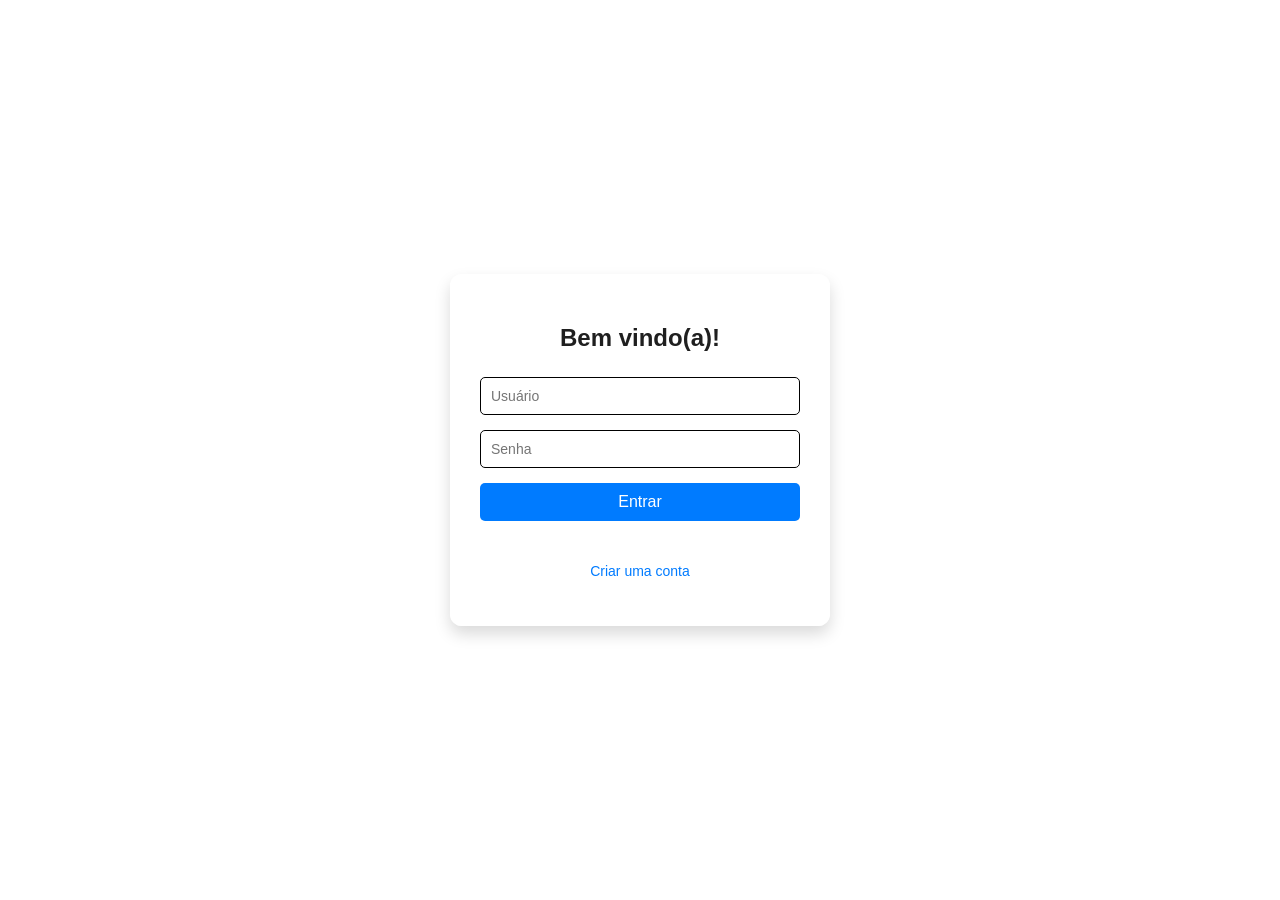
<file: index.html>
<!DOCTYPE html>
<html lang="pt-BR">
  <head>
    <meta charset="UTF-8" />
    <meta http-equiv="refresh" content="0; url=login/login.html" />
    <title>Redirecionando...</title>
  </head>
  <body>
    <p>Redirecionando para a página de login...</p>
  </body>
</html>
</file>
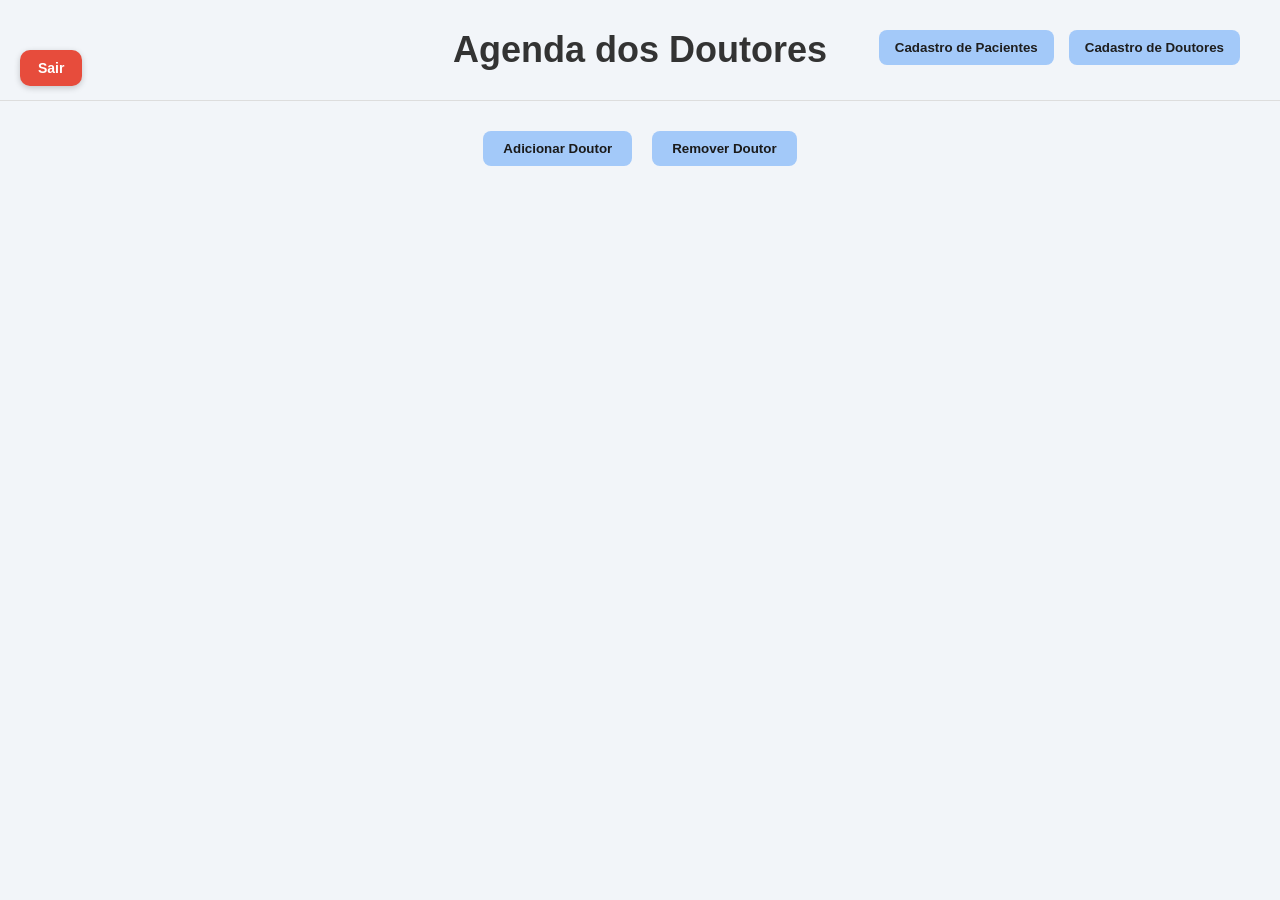
<file: agendamento/agendamento.html>
<!DOCTYPE html>
<html lang="pt-BR">
<head>
    <meta charset="UTF-8" />
    <meta name="viewport" content="width=device-width, initial-scale=1.0"/>
    <title>Agendamento de Consulta</title>
    <link rel="stylesheet" href="agendamento.css" />
</head>
<body>

    <header class="cabecalho">
        <h1 class="titulo">Agenda dos Doutores</h1>
        <div class="botoes-cadastro">
            <a href="cadastro_paciente.html"><button>Cadastro de Pacientes</button></a>
            <a href="cadastro_doutores.html"><button>Cadastro de Doutores</button></a>
        </div>
    </header>

    <button class="botao-sair" onclick="window.location.href='/login/login.html'">Sair</button>

    <script src="agendamento.js" defer></script>

</body>
</html>
</file>
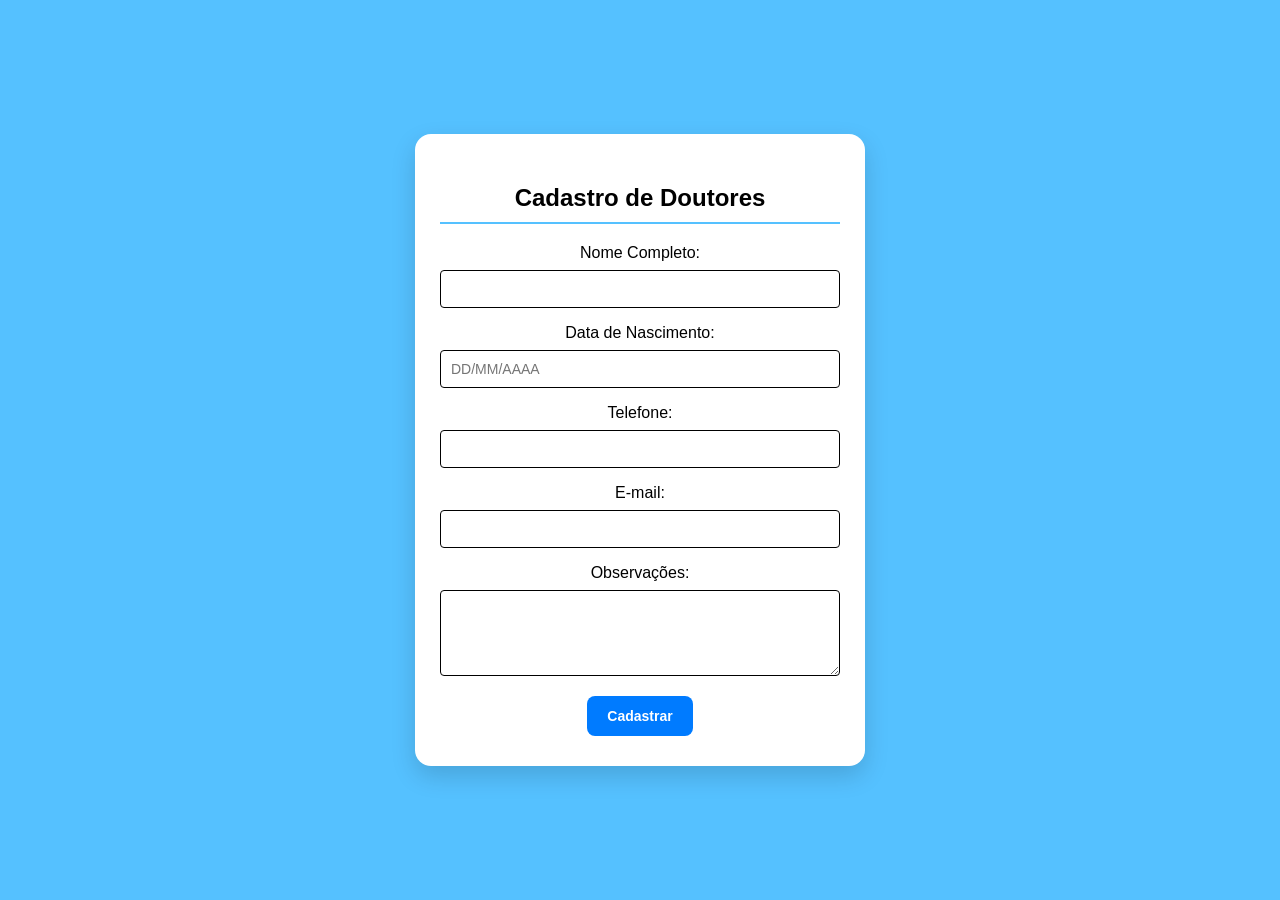
<file: agendamento/cadastro_doutores.html>
<!DOCTYPE html>
<html lang="pt-BR">
<head>
  <meta charset="UTF-8" />
  <meta name="viewport" content="width=device-width, initial-scale=1.0"/>
  <title>Cadastro de Doutores</title>
  <link rel="stylesheet" href="cadastro_doutores.css" />
</head>
<body>
  <div class="container">
    <h2>Cadastro de Doutores</h2>
    <form id="form-doutor">
      <label for="nome">Nome Completo:</label>
      <input type="text" id="nome" name="nome" required />

      <label for="dataNascimento">Data de Nascimento:</label>
      <input type="text" id="dataNascimento" name="dataNascimento" placeholder="DD/MM/AAAA" required />

      <label for="telefone">Telefone:</label>
      <input type="text" id="telefone" name="telefone" />

      <label for="email">E-mail:</label>
      <input type="email" id="email" name="email" />

      <label for="observacoes">Observações:</label>
      <textarea id="observacoes" name="observacoes" rows="4"></textarea>

      <button type="submit">Cadastrar</button>
    </form>
  </div>

  <script>
    document.addEventListener('DOMContentLoaded', function () {
      const form = document.getElementById('form-doutor');

      form.addEventListener('submit', function (e) {
        e.preventDefault(); 
        window.location.href = "/agendamento/agendamento.html";
      });
    });
  </script>
</body>
</html>
</file>
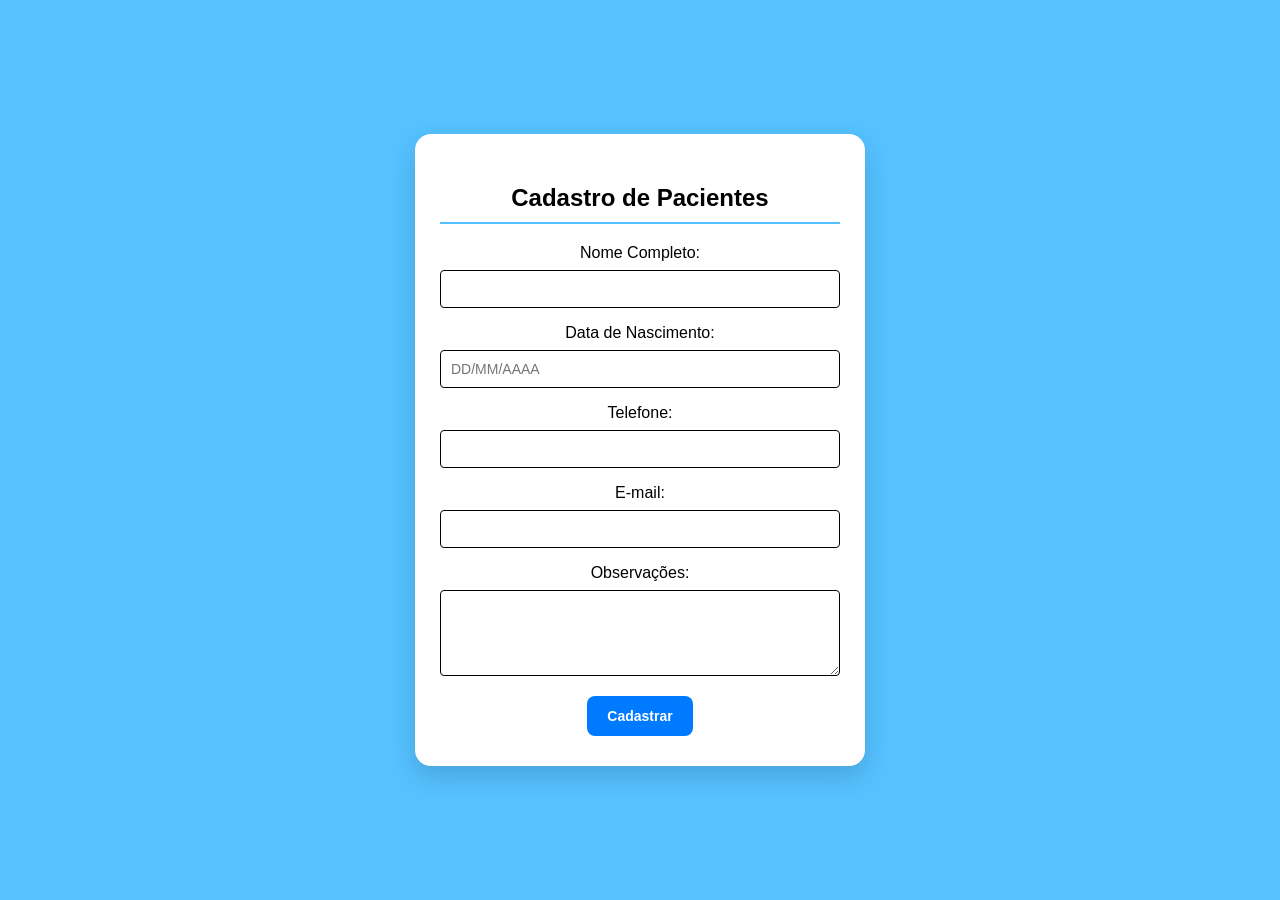
<file: agendamento/cadastro_paciente.html>
<!DOCTYPE html>
<html lang="pt-BR">
<head>
    <meta charset="UTF-8">
    <meta name="viewport" content="width=device-width, initial-scale=1.0">
    <title>Cadastro de Pacientes</title>
    <link rel="stylesheet" href="cadastro_paciente.css">
</head>
<body>
    <div class="container">
        <h2>Cadastro de Pacientes</h2>
        <form id="form-paciente">
            <label for="nome">Nome Completo:</label>
            <input type="text" id="nome" name="nome" required>

            <label for="data_nascimento">Data de Nascimento:</label>
            <input type="text" id="data_nascimento" name="data_nascimento" placeholder="DD/MM/AAAA" pattern="\d{2}/\d{2}/\d{4}" required>

            <label for="telefone">Telefone:</label>
            <input type="tel" id="telefone" name="telefone" required>

            <label for="email">E-mail:</label>
            <input type="email" id="email" name="email">

            <label for="observacoes">Observações:</label>
            <textarea id="observacoes" name="observacoes" rows="4"></textarea>

            <button type="submit">Cadastrar</button>
        </form>
    </div>

    <script>
        const form = document.getElementById('form-paciente');

        form.addEventListener('submit', function(e) {
            e.preventDefault();

            window.location.href = "/agendamento/agendamento.html";
        });
    </script>
</body>
</html>
</file>
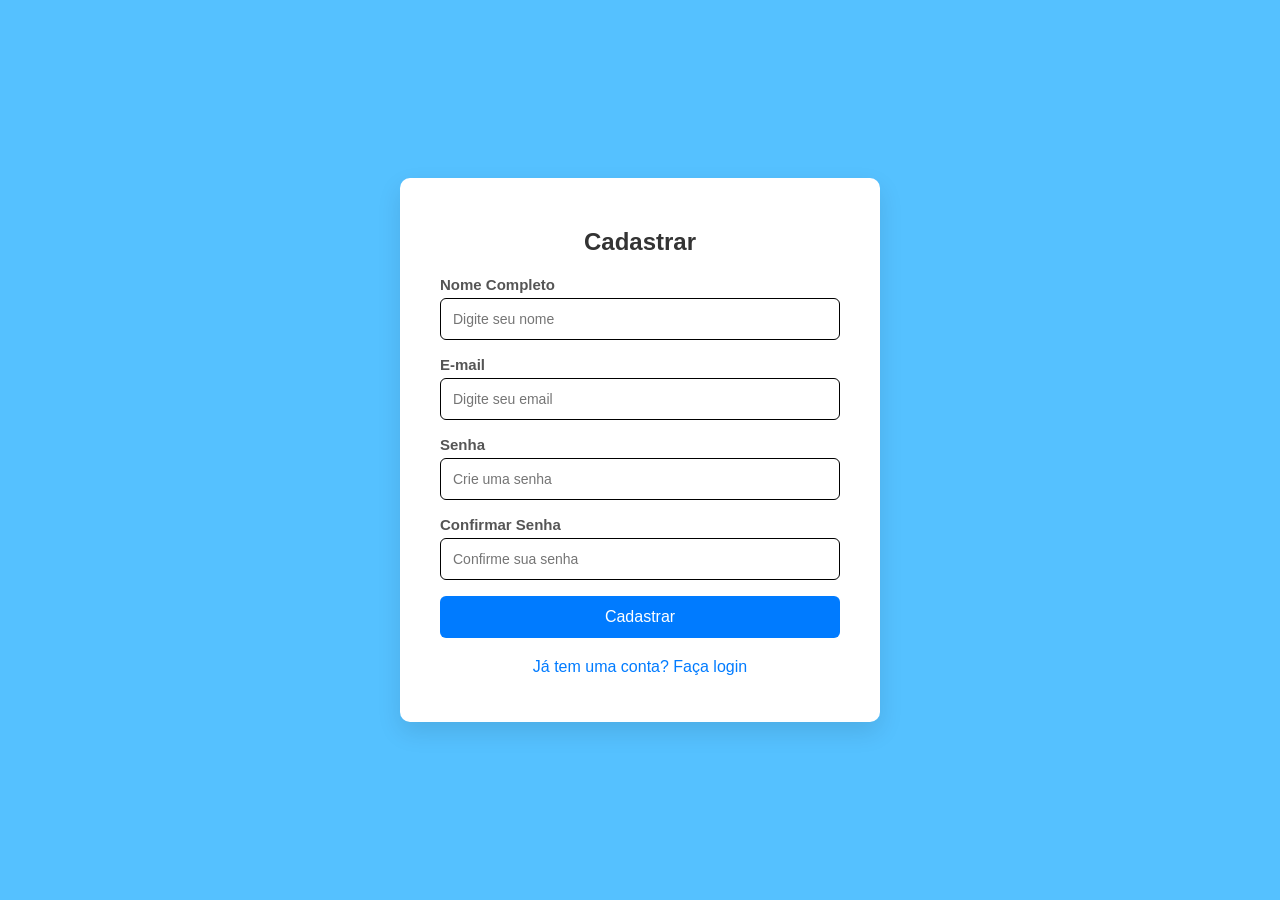
<file: cadastro/cadastro.html>
<!DOCTYPE html>
<html lang="pt-br">
<head>
    <meta charset="UTF-8" />
    <meta name="viewport" content="width=device-width, initial-scale=1.0"/>
    <title>Cadastrar Usuário</title>
    <link rel="stylesheet" href="cadastro.css">
</head>
<body>

    <main class="register-container">
        <h2>Cadastrar</h2>

        <form onsubmit="event.preventDefault(); window.location.href='/login/login.html';">
            <label for="nome">Nome Completo</label>
            <input type="text" id="nome" name="nome" class="input-field" placeholder="Digite seu nome" required />

            <label for="email">E-mail</label>
            <input type="email" id="email" name="email" class="input-field" placeholder="Digite seu email" required />

            <label for="senha">Senha</label>
            <input type="password" id="senha" name="senha" class="input-field" placeholder="Crie uma senha" required />

            <label for="confirmar_senha">Confirmar Senha</label>
            <input type="password" id="confirmar_senha" name="confirmar_senha" class="input-field" placeholder="Confirme sua senha" required />
            
            <button type="submit" class="btn-register">Cadastrar</button>
        </form>

        <div class="footer">
            <p><a href="/login/login.html">Já tem uma conta? Faça login</a></p>
        </div>
    </main>

</body>
</html>
</file>
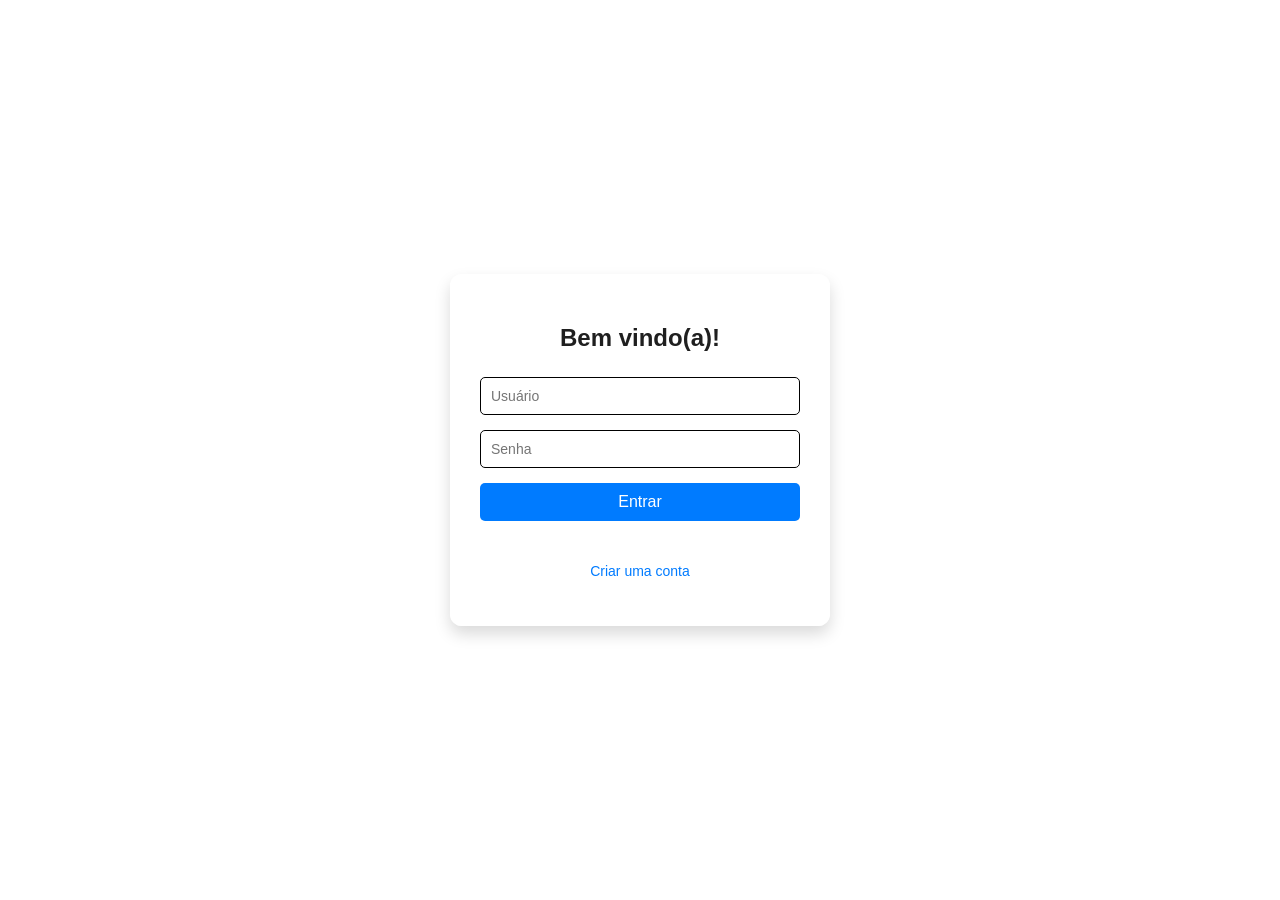
<file: login/login.html>
<!DOCTYPE html>
<html lang="pt-br">
<head>
    <meta charset="UTF-8">
    <meta name="viewport" content="width=device-width, initial-scale=1.0">
    <title>Página de Login</title>
    <link rel="stylesheet" href="login.css">

</head>
<body>

    <div class="login-container">
        <h2>Bem vindo(a)!</h2>
            <input type="text" class="input-field" name="username" placeholder="Usuário" required>
            <input type="password" class="input-field" name="password" placeholder="Senha" required>
            <a href="/agendamento/agendamento.html">
            <button type="submit" class="btn-login">Entrar</button></a>
    
        </form>
        <div class="footer">
            <p><a href="/cadastro/cadastro.html">Criar uma conta</a></p>
            
        </div>
    </div>

</body>
</html>
</file>
<file: agendamento/agendamento.css>
* {
    margin: 0;
    padding: 0;
}
body {
    font-family: 'Segoe UI', Tahoma, Geneva, Verdana, sans-serif;
    margin: 0;
    padding: 0;
    background-color: #f2f5f9;
}

.cabecalho {
    position: relative;
    height: 100px;
    border-bottom: 1px solid #ddd;
    background-color: transparent;
}

.titulo {
    position: absolute;
    left: 50%;
    top: 50%;
    transform: translate(-50%, -50%);
    font-size: 36px;
    font-weight: 800;
    color: #333;
    margin: 0;
}

.botoes-cadastro {
    position: absolute;
    right: 40px;
    top: 30px;
    display: flex;
    gap: 15px;
}

.botoes-cadastro button {
    background-color: #a3c9f9;
    border: none;
    padding: 10px 16px;
    border-radius: 8px;
    font-weight: bold;
    cursor: pointer;
    transition: background-color 0.3s ease;
    color: #1e1e1e;
}

.botoes-cadastro button:hover {
    background-color: #90b8ea;
}

.botao-container {
    display: flex;
    justify-content: center;
    gap: 20px;
    margin: 30px 0 10px;
}

.botao-container button {
    background-color: #a3c9f9;
    color: #1a1a1a;
    padding: 10px 20px;
    border: none;
    border-radius: 8px;
    font-weight: bold;
    cursor: pointer;
    transition: background-color 0.3s ease;
}

.botao-container button:hover {
    background-color: #90b8ea;
}

.container {
    display: flex;
    justify-content: center;
    flex-wrap: wrap;
    gap: 24px;
    padding: 20px 40px;
}

.card {
    background: #ffffff;
    padding: 20px;
    border-radius: 14px;
    width: 320px;
    border: 2px solid #90b8ea;
    box-shadow: 0 6px 20px rgba(0, 0, 0, 0.15);
    transition: transform 0.3s ease, box-shadow 0.3s ease;
    display: flex;
    flex-direction: column;
    align-items: center;
}

.card:hover {
    box-shadow: 0 10px 25px rgba(0, 0, 0, 0.2);
}

.card h3 {
    font-size: 22px;
    color: #333;
    margin-bottom: 10px;
}

input[type="date"] {
    background-color: #eef5ff;
    padding: 10px;
    border: 1px solid #000;
    border-radius: 8px;
    font-size: 14px;
    width: 100%;
    box-sizing: border-box;
    cursor: pointer;
}

input[type="date"]:focus {
    outline: none;
    border-color: #5a9aff;
    box-shadow: 0 0 5px rgba(90, 154, 255, 0.5);
}

.btn-horario {
    padding: 8px 12px;
    border-radius: 6px;
    background-color: #a3c9f9;
    color: #222;
    font-weight: bold;
    margin: 5px 0;
    border: none;
}

.btn-horario:hover {
    background-color: #90b8ea;
}

.btn-horario.ocupado {
    background-color: #f39797;
    cursor: not-allowed;
}

.paciente {
    font-size: 15px;
    color: #222;
    font-weight: bold;
    margin-left: 10px;
    word-break: break-word;
}

.linha-horario {
    display: flex;
    align-items: center;
    justify-content: flex-start;
    gap: 10px;
    width: 100%;
    margin-bottom: 5px;
}

.horarios-div {
    display: flex;
    flex-direction: column;
    align-items: flex-start;
    width: 100%;
    margin-top: 10px;
}

.botao-sair {
    position: absolute;
    top: 50px;
    left: 20px;
    background-color: #e74c3c;
    color: white;
    padding: 10px 18px;
    border: none;
    border-radius: 10px;
    font-weight: 600;
    font-size: 14px;
    cursor: pointer;
    box-shadow: 0 2px 6px rgba(0,0,0,0.2);
    transition: background-color 0.3s ease, transform 0.2s ease;
    z-index: 1000;
}

.botao-sair:hover {
    background-color: #fa6554;
}
</file>
<file: agendamento/cadastro_doutores.css>
body {
    font-family: Arial, sans-serif;
    margin: 0;
    padding: 0;
    background-color: #55c1ff;
    display: flex;
    justify-content: center;
    align-items: center;
    height: 100vh;
}

body::before {
    content: "";
    background: url('https://i.postimg.cc/PJ8LknRG/fundo.png') no-repeat center center/cover;
    position: absolute;
    top: 0; left: 0;
    width: 100%;
    height: 100%;
    filter: blur(4px);
    z-index: -2;
}

h2 {
    font-size: 24px;
    margin-bottom: 20px;
    padding-bottom: 10px;
    border-bottom: 2px solid #55c1ff;
}

.container {
    max-width: 400px;
    background: #ffffff;
    padding: 30px 25px;
    border-radius: 16px;
    box-shadow: 0 10px 25px rgba(0, 0, 0, 0.15);
    text-align: center;
    transition: transform 0.3s ease;
}

input, textarea {
    width: 100%;
    padding: 10px;
    margin-top: 8px;
    margin-bottom: 16px;
    border: 1px solid #000000;
    border-radius: 4px;
    box-sizing: border-box;
    font-family: inherit;
    font-size: 14px;
}

input:focus, textarea:focus {
    border-color: #0c6ed6;
    outline: none;
}
button {
    background: #007BFF;
    color: white;
    padding: 12px 20px;
    font-size: 14px;
    font-weight: bold;
    border: none;
    border-radius: 8px;
    cursor: pointer;
    transition: background 0.3s ease;
}
button:hover {
    background: #0057b4;
}
</file>
<file: agendamento/cadastro_paciente.css>
body {
    font-family: Arial, sans-serif;
    margin: 0;
    padding: 0;
    background-color: #55c1ff;
    display: flex;
    justify-content: center;
    align-items: center;
    height: 100vh;
}

body::before {
    content: "";
    background: url('https://i.postimg.cc/PJ8LknRG/fundo.png') no-repeat center center/cover;
    position: absolute;
    top: 0; left: 0;
    width: 100%;
    height: 100%;
    filter: blur(4px);
    z-index: -2;
}

h2 {
    font-size: 24px;
    margin-bottom: 20px;
    padding-bottom: 10px;
    border-bottom: 2px solid #55c1ff;
}

.container {
    max-width: 400px;
    background: #ffffff;
    padding: 30px 25px;
    border-radius: 16px;
    box-shadow: 0 10px 25px rgba(0, 0, 0, 0.15);
    text-align: center;
    transition: transform 0.3s ease;
}

input, textarea {
    width: 100%;
    padding: 10px;
    margin-top: 8px;
    margin-bottom: 16px;
    border: 1px solid #000000;
    border-radius: 4px;
    box-sizing: border-box;
    font-family: inherit;
    font-size: 14px;
}

input:focus, textarea:focus {
    border-color: #0c6ed6;
    outline: none;
}
button {
    background: #007BFF;
    color: white;
    padding: 12px 20px;
    font-size: 14px;
    font-weight: bold;
    border: none;
    border-radius: 8px;
    cursor: pointer;
    transition: background 0.3s ease;
}
button:hover {
    background: #0057b4;
}
</file>
<file: cadastro/cadastro.css>
body {
    margin: 0;
    padding: 0;
    font-family: Arial, sans-serif;
    background-color: #55c1ff;

    display: flex;
    justify-content: center;
    align-items: center;
    height: 100vh;
}

body::before {
    content: "";
    background: url('https://i.postimg.cc/PJ8LknRG/fundo.png') no-repeat center center/cover;
    position: absolute;
    top: 0; left: 0;
    width: 100%;
    height: 100%;
    filter: blur(4px);
    z-index: -2;
}

.register-container {
    background-color: #ffffff;
    padding: 30px 40px;
    border-radius: 10px;
    box-shadow: 0 10px 25px rgba(0, 0, 0, 0.1);
    width: 100%;
    max-width: 400px;
}

.register-container h2 {
    text-align: center;
    margin-bottom: 20px;
    color: #333;
}


.input-field {
    width: 100%;
    padding: 12px;
    margin-bottom: 16px;
    border: 1px solid #000000;
    border-radius: 6px;
    font-size: 14px;
    box-sizing: border-box;
}


label {
    display: block;
    text-align: left;
    margin-bottom: 5px;
    color: #555;
    font-size: 15px;
    font-weight: bold;
}


.btn-register {
    width: 100%;
    padding: 12px;
    background-color: #007BFF;
    color: white;
    border: none;
    border-radius: 6px;
    font-size: 16px;
    cursor: pointer;
    transition: background-color 0.3s ease;
}

.btn-register:hover {
    background-color: #0057b4;
}


.footer {
    margin-top: 20px;
    text-align: center;
}

.footer a {
    text-decoration: none;
    color: #007bff;
}

.footer a:hover {
    text-decoration: underline;
}
</file>
<file: login/login.css>
body {
    font-family: Arial, sans-serif;
    margin: 0;
    height: 100vh;
    overflow: hidden;
    position: relative;
    display: flex;
    justify-content: center;
    align-items: center;
}

body::before {
    content: "";
    background: url('https://i.postimg.cc/PJ8LknRG/fundo.png') no-repeat center center/cover;
    position: absolute;
    top: 0; left: 0;
    width: 100%;
    height: 100%;
    filter: blur(4px);
    z-index: -2;
}

.login-container {
    background-color: rgba(255, 255, 255, 0.95);
    padding: 30px;
    border-radius: 12px;
    box-shadow: 0 8px 16px rgba(0, 0, 0, 0.15);
    width: 320px;
    z-index: 1;
    position: relative;
    display: flex;
    flex-direction: column;
    gap: 15px;
}

.login-container h2 {
    text-align: center;
    margin-bottom: 10px;
    font-weight: bold;
    color: #1f1f1f;
}

.input-field {
    width: 100%;
    padding: 10px;
    border: 1px solid #000000;
    border-radius: 5px;
    font-size: 14px;
    box-sizing: border-box;
}

.input-field:focus {
    outline: none;
    border-color: #0057b4;
    box-shadow: 0 0 5px rgba(0, 123, 255, 0.4);
}

.btn-login {
    width: 100%;
    padding: 10px;
    background-color: #007BFF;
    color: white;
    border: none;
    border-radius: 5px;
    font-size: 16px;
    cursor: pointer;
    transition: background-color 0.3s ease;
}

.btn-login:hover {
    background-color: #0057b4;
}

.footer {
    text-align: center;
    margin-top: 10px;
}

.footer a {
    color: #007BFF;
    text-decoration: none;
    font-size: 14px;
}

.footer a:hover {
    text-decoration: underline;
}
</file>
